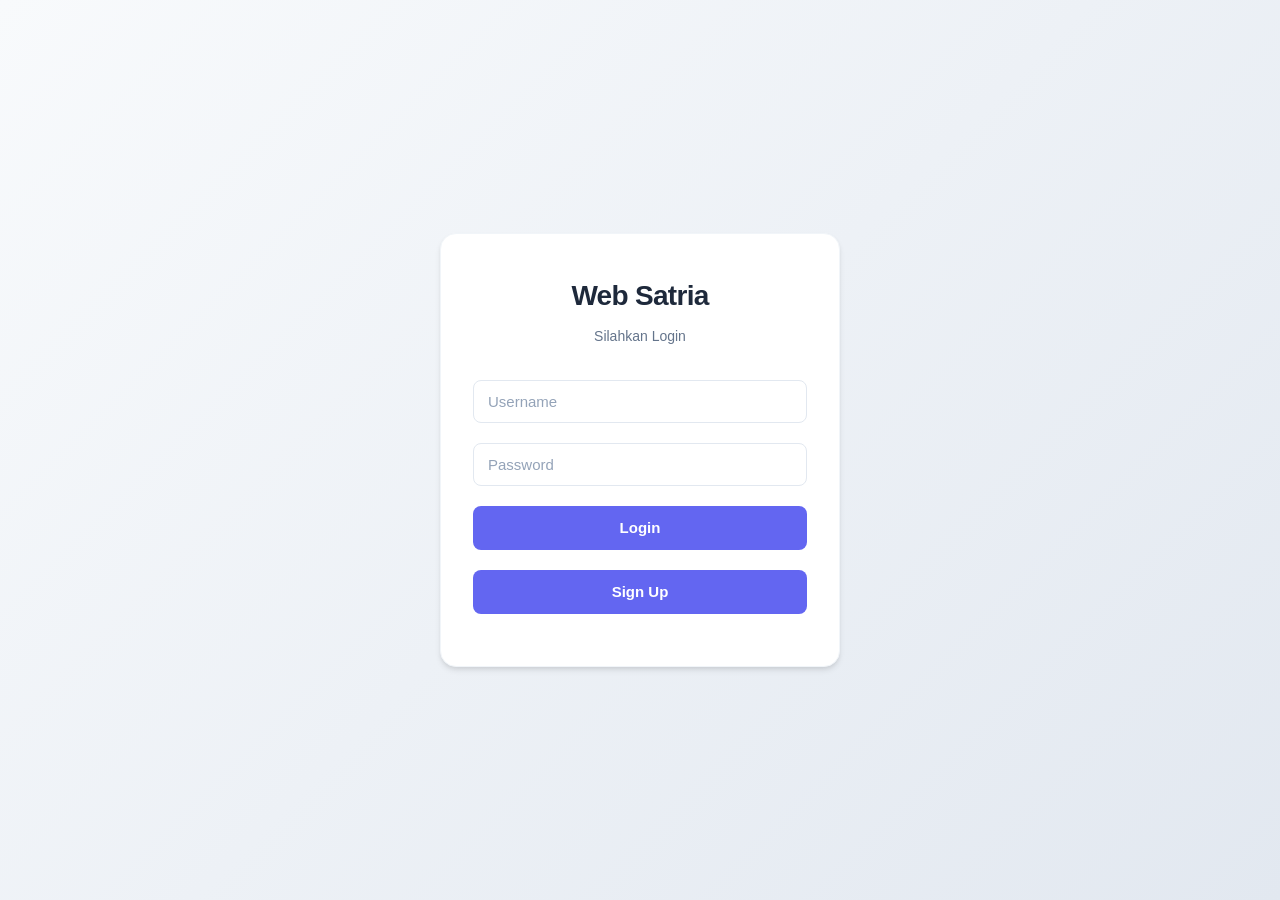
<file: login/index.html>
<!DOCTYPE html>
<html lang="en">
<head>
    <meta charset="UTF-8">
    <meta name="viewport" content="width=device-width, initial-scale=1.0">
    <title>Login - Web Satria</title>
    <link rel="stylesheet" href="style.css">
</head>
<body>

<div class="login-container">
    <div class="login-card">

        <div class="login-header">
            <h1>Web Satria</h1>
            <p>Silahkan Login</p>
        </div>

        <h2 id="welcomeText" style="display:none;">
            Halo <span id="displayUsername"></span>
        </h2>

        <form id="loginForm">
            <div class="form-group">
                <input type="text" id="username" placeholder="Username" required>
            </div>

            <div class="form-group">
                <input type="password" id="password" placeholder="Password" required>
            </div>

            <button type="submit" class="login-btn">
                Login
            </button>

            <button type="button" id="signupBtn" class="login-btn">
                Sign Up
            </button>
        </form>

        <div id="successMessage" style="display:none; margin-top:10px;">
            Login berhasil... redirecting
        </div>

    </div>
</div>

<script>
document.addEventListener("DOMContentLoaded", function() {

    const form = document.getElementById("loginForm");
    const signupBtn = document.getElementById("signupBtn");

    const defaultUsername = "heri";
    const defaultPassword = "123";

    signupBtn.addEventListener("click", function() {

        let newUsername = prompt("Buat Username:");
        let newPassword = prompt("Buat Password:");

        if (newUsername && newPassword) {
            localStorage.setItem("username", newUsername);
            localStorage.setItem("password", newPassword);

            alert("Akun berhasil dibuat!");
        }
    });

    form.addEventListener("submit", function(e) {
        e.preventDefault();

        let username = document.getElementById("username").value.trim();
        let password = document.getElementById("password").value.trim();

        let savedUsername = localStorage.getItem("username");
        let savedPassword = localStorage.getItem("password");

        if (
            (username === defaultUsername && password === defaultPassword) ||
            (username === savedUsername && password === savedPassword)
        ) {

            localStorage.setItem("isLogin", "true");

            document.getElementById("welcomeText").style.display = "block";
            document.getElementById("displayUsername").innerText = username;

            document.getElementById("successMessage").style.display = "block";

            setTimeout(function() {
                window.location.href = "../index.html";
            }, 1500);

        } else {
            alert("Username atau Password salah!");
        }
    });

});
</script>

</body>
</html>
</file>
<file: login/style.css>
* {
    margin: 0;
    padding: 0;
    box-sizing: border-box;
}

body {
    font-family: -apple-system, BlinkMacSystemFont, 'Segoe UI', Roboto, 'Helvetica Neue', Arial, sans-serif;
    background: linear-gradient(135deg, #f8fafc 0%, #e2e8f0 100%);
    min-height: 100vh;
    display: flex;
    align-items: center;
    justify-content: center;
    padding: 20px;
    line-height: 1.6;
}

.login-container {
    width: 100%;
    max-width: 400px;
}

.login-card {
    background: #ffffff;
    border-radius: 16px;
    padding: 40px 32px 32px;
    box-shadow: 0 4px 6px -1px rgba(0, 0, 0, 0.1), 0 2px 4px -1px rgba(0, 0, 0, 0.06);
    border: 1px solid #f1f5f9;
    position: relative;
}

.login-header {
    text-align: center;
    margin-bottom: 32px;
}

.logo {
    margin-bottom: 16px;
    display: flex;
    justify-content: center;
}

.login-header h1 {
    color: #1e293b;
    font-size: 1.75rem;
    font-weight: 700;
    margin-bottom: 6px;
    letter-spacing: -0.025em;
}

.login-header p {
    color: #64748b;
    font-size: 14px;
    font-weight: 500;
}

/* Form Styles */
.form-group {
    margin-bottom: 20px;
    position: relative;
}

.form-group label {
    display: block;
    font-size: 13px;
    font-weight: 600;
    color: #374151;
    margin-bottom: 6px;
}

.form-group input {
    width: 100%;
    background: #ffffff;
    border: 1.5px solid #e2e8f0;
    border-radius: 8px;
    padding: 12px 14px;
    color: #1e293b;
    font-size: 15px;
    font-weight: 400;
    outline: none;
    transition: all 0.2s ease;
    font-family: inherit;
}

.form-group input:focus {
    border-color: #6366F1;
    box-shadow: 0 0 0 3px rgba(99, 102, 241, 0.1);
}

.form-group input::placeholder {
    color: #94a3b8;
}

/* Password Field */
.password-wrapper {
    position: relative;
}

.password-wrapper input {
    padding-right: 44px;
}

.password-toggle {
    position: absolute;
    right: 12px;
    top: 50%;
    transform: translateY(-50%);
    background: none;
    border: none;
    cursor: pointer;
    color: #64748b;
    padding: 6px;
    border-radius: 4px;
    transition: color 0.2s ease;
    display: flex;
    align-items: center;
    justify-content: center;
}

.password-toggle:hover {
    color: #6366F1;
}

.eye-closed {
    display: none;
}

.password-toggle.show-password .eye-open {
    display: none;
}

.password-toggle.show-password .eye-closed {
    display: block;
}

/* Form Options */
.form-options {
    display: flex;
    justify-content: space-between;
    align-items: center;
    margin-bottom: 24px;
    flex-wrap: wrap;
    gap: 12px;
}

.checkbox-wrapper {
    display: flex;
    align-items: center;
    cursor: pointer;
    font-size: 13px;
    color: #374151;
    font-weight: 500;
}

.checkbox-wrapper input[type="checkbox"] {
    display: none;
}

.checkmark {
    width: 16px;
    height: 16px;
    border: 1.5px solid #d1d5db;
    border-radius: 3px;
    margin-right: 8px;
    position: relative;
    transition: all 0.2s ease;
    background: #ffffff;
}

.checkbox-wrapper input[type="checkbox"]:checked + .checkmark {
    background: #6366F1;
    border-color: #6366F1;
}

.checkmark::after {
    content: '';
    position: absolute;
    left: 4px;
    top: 1px;
    width: 3px;
    height: 7px;
    border: solid white;
    border-width: 0 1.5px 1.5px 0;
    transform: rotate(45deg);
    opacity: 0;
    transition: opacity 0.2s ease;
}

.checkbox-wrapper input[type="checkbox"]:checked + .checkmark::after {
    opacity: 1;
}

.forgot-link {
    color: #6366F1;
    text-decoration: none;
    font-size: 13px;
    font-weight: 600;
    transition: color 0.2s ease;
}

.forgot-link:hover {
    color: #4f46e5;
}

/* Login Button */
.login-btn {
    width: 100%;
    background: #6366F1;
    color: #ffffff;
    border: none;
    border-radius: 8px;
    padding: 12px 20px;
    cursor: pointer;
    font-family: inherit;
    font-size: 15px;
    font-weight: 600;
    position: relative;
    margin-bottom: 20px;
    transition: all 0.2s ease;
    overflow: hidden;
    min-height: 44px;
    display: flex;
    align-items: center;
    justify-content: center;
}

.login-btn:hover {
    background: #4f46e5;
    transform: translateY(-1px);
    box-shadow: 0 4px 12px rgba(99, 102, 241, 0.4);
}

.login-btn:active {
    transform: translateY(0);
}

.login-btn:disabled {
    background: #9ca3af;
    cursor: not-allowed;
    transform: none;
    box-shadow: none;
}

.btn-text {
    transition: opacity 0.2s ease;
}

.btn-loader {
    position: absolute;
    opacity: 0;
    transition: opacity 0.2s ease;
}

.spinner {
    width: 16px;
    height: 16px;
    border: 2px solid rgba(255, 255, 255, 0.3);
    border-top: 2px solid #ffffff;
    border-radius: 50%;
    animation: spin 1s linear infinite;
}

@keyframes spin {
    from { transform: rotate(0deg); }
    to { transform: rotate(360deg); }
}

.login-btn.loading .btn-text {
    opacity: 0;
}

.login-btn.loading .btn-loader {
    opacity: 1;
}

/* Security Notice */
.security-notice {
    display: flex;
    align-items: center;
    gap: 8px;
    padding: 12px 16px;
    background: #f0fdf4;
    border: 1px solid #bbf7d0;
    border-radius: 8px;
    margin-bottom: 16px;
}

.security-notice span {
    color: #166534;
    font-size: 12px;
    font-weight: 500;
}

/* Error States */
.error-message {
    color: #dc2626;
    font-size: 12px;
    font-weight: 500;
    margin-top: 4px;
    opacity: 0;
    transform: translateY(-2px);
    transition: all 0.2s ease;
}

.error-message.show {
    opacity: 1;
    transform: translateY(0);
}

.form-group.error input {
    border-color: #dc2626;
    background: #fef2f2;
}

.form-group.error input:focus {
    box-shadow: 0 0 0 3px rgba(220, 38, 38, 0.1);
}

/* Success Message */
.success-message {
    display: none;
    text-align: center;
    padding: 32px 20px;
    opacity: 0;
    transform: translateY(16px);
    transition: all 0.3s ease;
}

.success-message.show {
    display: block;
    opacity: 1;
    transform: translateY(0);
}

.success-icon {
    margin: 0 auto 16px;
    animation: successScale 0.5s ease-out;
}

@keyframes successScale {
    0% { transform: scale(0); }
    50% { transform: scale(1.1); }
    100% { transform: scale(1); }
}

.success-message h3 {
    color: #1e293b;
    font-size: 1.25rem;
    font-weight: 700;
    margin-bottom: 4px;
}

.success-message p {
    color: #64748b;
    font-size: 14px;
    font-weight: 500;
}

/* Mobile Responsive */
@media (max-width: 480px) {
    body {
        padding: 16px;
    }
    
    .login-card {
        padding: 32px 24px 24px;
        border-radius: 12px;
    }
    
    .login-header h1 {
        font-size: 1.5rem;
    }
    
    .form-options {
        flex-direction: column;
        align-items: flex-start;
        gap: 12px;
    }
    
    .security-notice {
        flex-direction: column;
        text-align: center;
        gap: 6px;
    }
}
</file>
